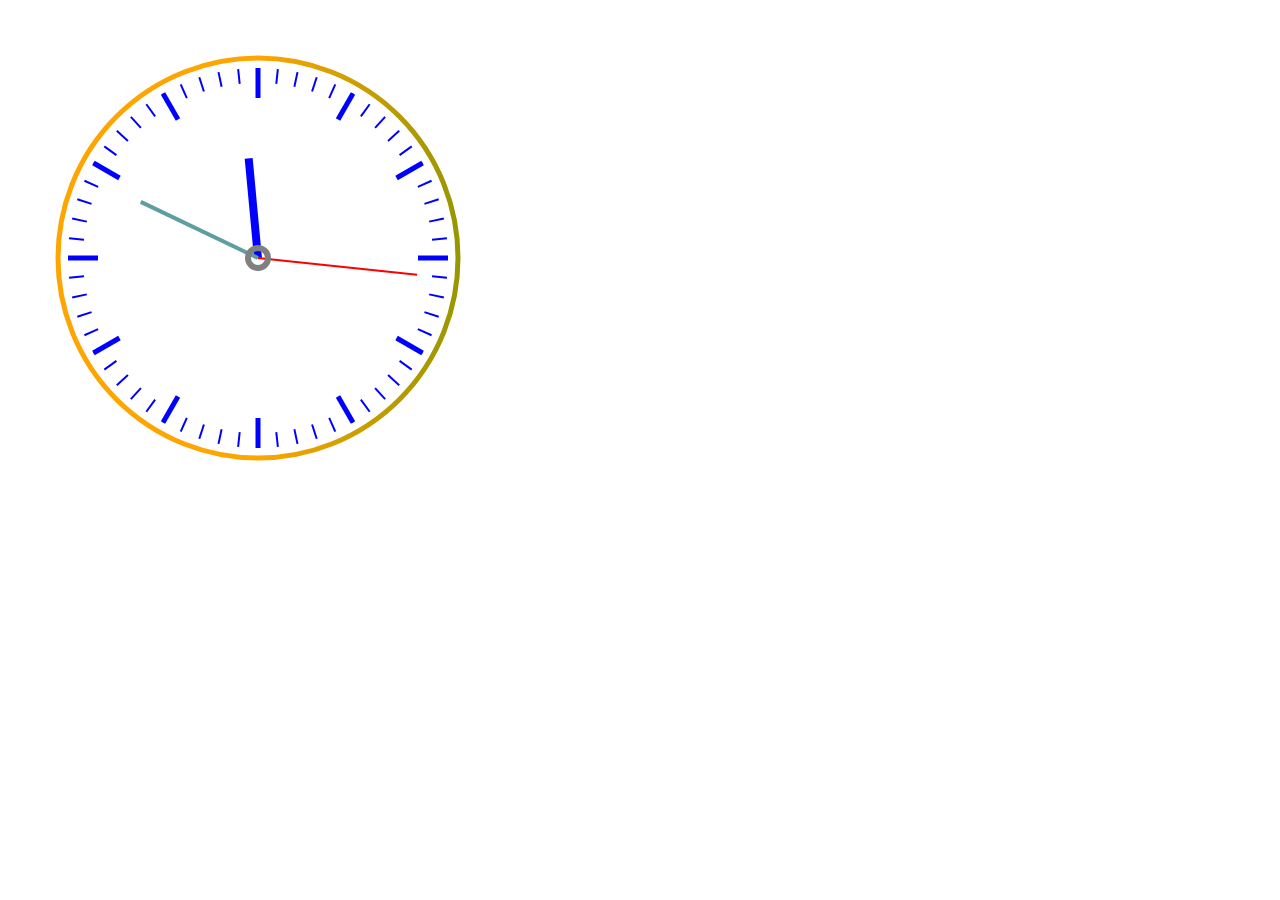
<file: canvas动态时钟/index.html>
<!DOCTYPE html>
<html>
<head>
	<meta charset='utf-8' />
	<title>canvas时钟</title>
</head>
<body>
	<canvas id="myCanvas" width="500" height="500">您的浏览器不支持canvas！</canvas>
	<script type="text/javascript">
		var canvas=document.getElementById('myCanvas');
		//获取上下文(画笔)
		var ctx=canvas.getContext('2d');
		var grd=ctx.createLinearGradient(0,0,500,0);
		grd.addColorStop(0,"orange");
		grd.addColorStop(1,"green");
		//表盘
		function biaopan(){
			//平移中心点
			ctx.translate(canvas.width/2,canvas.height/2);
			//1.表框
			ctx.strokeStyle=grd;
			ctx.lineWidth=5;
			ctx.arc(0,0,200,0,Math.PI*2);//画圆
			ctx.stroke();
			//2.时钟刻度
			ctx.strokeStyle='blue';
			for(var i=0;i<12;i++){
				ctx.beginPath();
				ctx.moveTo(0,-160);
				ctx.lineTo(0,-190);
				ctx.stroke();
				//旋转画布30度
				ctx.rotate(Math.PI*2/12);
			}
			//3.分钟刻度
			ctx.strokeStyle='blue';
			ctx.lineWidth=2;
			for(var i=0;i<60;i++){
				ctx.beginPath();
				ctx.moveTo(0,-175);
				ctx.lineTo(0,-190);
				ctx.stroke();
				//旋转画布30度
				ctx.rotate(Math.PI*2/60);
			}
			//获取时间
			var d=new Date();
			var h=d.getHours();
			var m=d.getMinutes();
			var s=d.getSeconds();  
			//4.时钟
			ctx.save();
			ctx.rotate(Math.PI*2/12*h+(Math.PI*2/60*m+(Math.PI*2/60*s)/60)/12);
			ctx.lineWidth=8;
			ctx.strokeStyle='blue';
			ctx.beginPath();
			ctx.moveTo(0,0);
			ctx.lineTo(0,-100);
			ctx.stroke();
			ctx.restore();
			//5.分钟
			ctx.save();
			ctx.rotate(Math.PI*2/60*m+(Math.PI*2/60*s)/60);
			ctx.lineWidth=4;
			ctx.strokeStyle='cadetblue';
			ctx.beginPath();
			ctx.moveTo(0,0);
			ctx.lineTo(0,-130);
			ctx.stroke();
			ctx.restore();
			//6.秒钟
			ctx.save();
			ctx.rotate(Math.PI*2/60*s);
			ctx.lineWidth=2;
			ctx.strokeStyle='red';
			ctx.beginPath();
			ctx.moveTo(0,0);
			ctx.lineTo(0,-160);
			ctx.stroke();
			ctx.restore();
			//7.中心点
			ctx.lineWidth=6;
			ctx.strokeStyle='gray';
			ctx.beginPath();
			ctx.arc(0,0,10,0,Math.PI*2);
			ctx.stroke();
		}
		
		function run(){
			ctx.beginPath();
			ctx.clearRect(0,0,canvas.width,canvas.height);
			ctx.save();
			biaopan();
			ctx.restore();
		}
		run();
		setInterval(function(){
			run();
		},1000);
	</script>
</body>
</html>
</file>
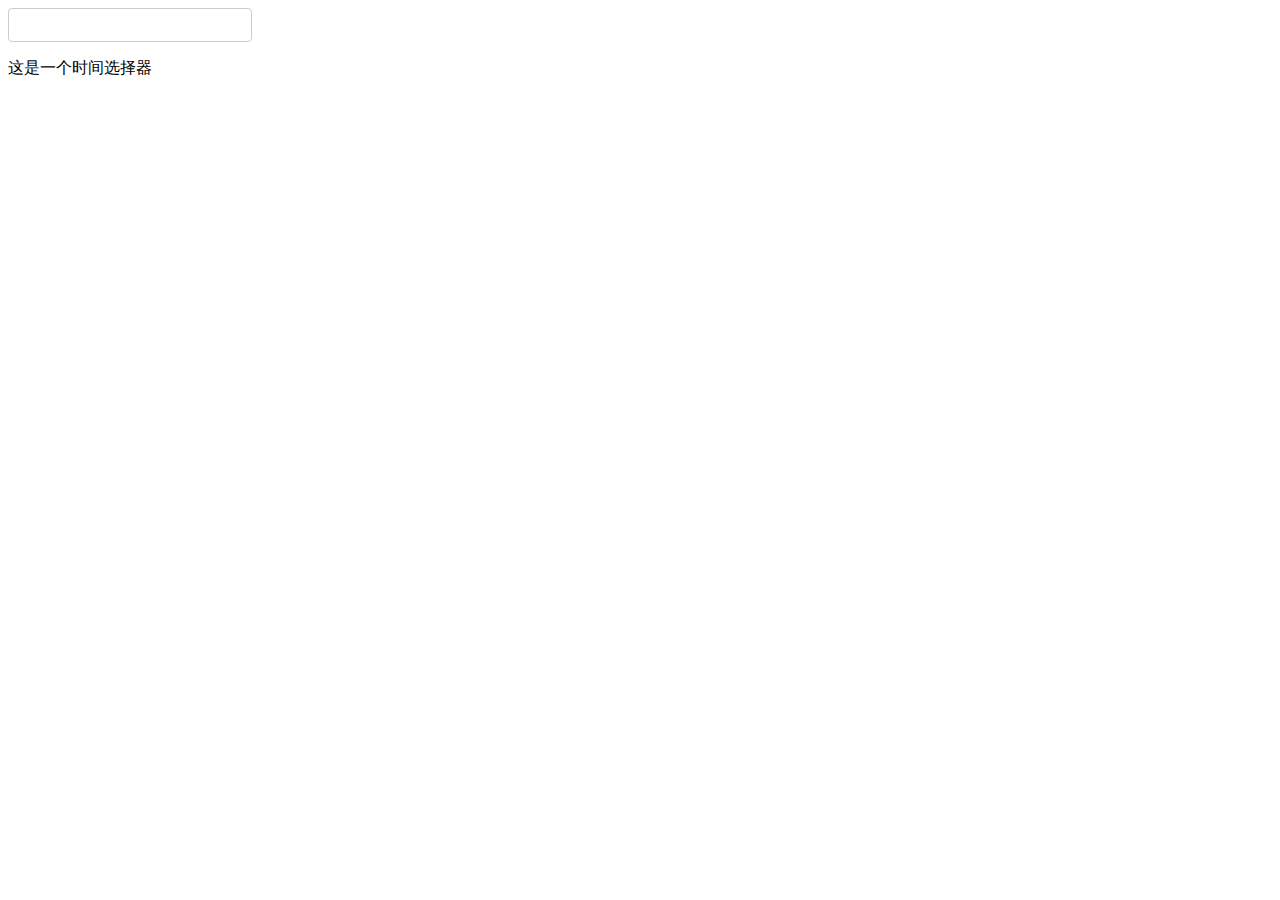
<file: 日期选择器/日期选择器.html>
<!DOCTYPE html>
<html lang="en">
<head>
    <meta charset="UTF-8">
    <title>日期选择器</title>
    <link rel="stylesheet" href="style.css">
    <style>
        .date-pick{
            height: 30px;
            width: 238px;
            border-radius: 4px;
            border: 1px solid #ccc;
        }
    </style>
</head>
<body>
    <input type="text" class="date-pick"/>
    <p>这是一个时间选择器</p>
    <script src="date.js"></script>
    <script>
        datepicker.init('.date-pick');
    </script>
</body>
</html>
</file>
<file: 日期选择器/style.css>
.datepicker{
    position: absolute;
    width: 240px;
    font-size: 16px;
    color: #666;
    box-shadow:2px 2px 8px 2px  rgba(128,128,128,.3);
    display: none;
    position: absolute;
}
.datepicker-show{
    display: block;
}
.datepicker .datepicker-header{
    padding: 0 10px;
    height: 50px;
    line-height: 50px;
    text-align: center;
    background: #f0f0f0;
    border-bottom: 1px solid #ccc;
    font-weight: bold;
}
.datepicker .datepicker-header a{
    font-family: serif;
    font-size: 20px;
    width: 20px;
    height: 50px;
    line-height: 50px;
    color:#1abc9c;
    cursor:pointer;
    text-decoration: none;
}
.datepicker .datepicker-header .year-prev,.month-prev{
    float: left;
}
.datepicker .datepicker-header .year-next,.month-next{
    float: right;
}
.datepicker .datepicker-body table{
    width: 100%;
    border-collapse: collapse;
}
.datepicker .datepicker-body table thead th{
    height: 40px;
}
.datepicker .datepicker-body table tbody td{
    text-align: center;
    height: 40px;
    line-height: 40px;
    border: 1px solid #f0f0f0;
    cursor: pointer;
}
.datepicker .datepicker-body table tbody td:hover{
    background: #f0f0f0;
}
</file>
